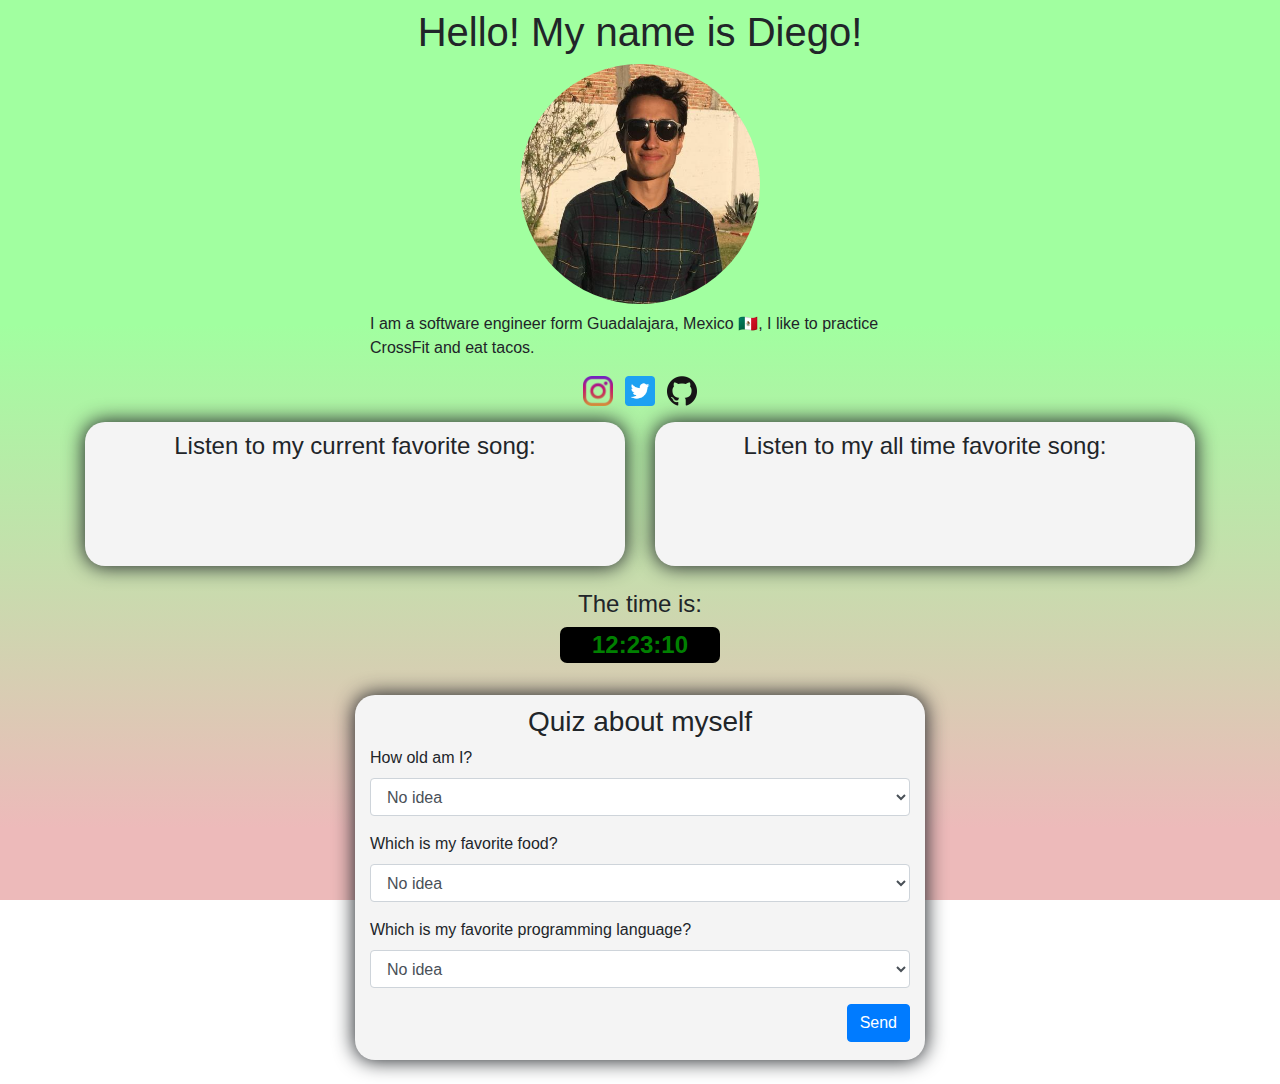
<file: Day 3/index.html>
<!DOCTYPE html>
<html>

<head>
    <meta charset="UTF-8">
    <meta name="viewport" content="width=device-width, initial-scale=1, shrink-to-fit=no">
    <title>My incredible first webpage!</title>
    <link rel="stylesheet" href="./style.css">
    <link rel="stylesheet" href="https://stackpath.bootstrapcdn.com/bootstrap/4.3.1/css/bootstrap.min.css"
        integrity="sha384-ggOyR0iXCbMQv3Xipma34MD+dH/1fQ784/j6cY/iJTQUOhcWr7x9JvoRxT2MZw1T" crossorigin="anonymous">
</head>

<body>
    <div class="container mt-2">
        <div class="row">
            <div class="col text-center">
                <h1>Hello! My name is Diego!</h1>
            </div>
        </div>
        <div class="row">
            <div class="col text-center">
                <img id="my-photo" src="./assets/yo.jpeg" alt="A photo of myself">
            </div>
        </div>
        <div class="row mt-2">
            <div class="col-sm-12 col-md-6 offset-md-3">
                <p>I am a software engineer form Guadalajara, Mexico 🇲🇽, I like to practice CrossFit and eat tacos.</p>
                <div class="text-center">
                    <a href="https://instagram.com/deficts" class="mr-2" style="text-decoration: none;">
                        <img class="social-icon" src="./assets/social/instagram.png" alt="instagram">
                    </a>
                    <a href="https://twitter.com/deficts" class="mr-2" style="text-decoration: none;">
                        <img class="social-icon" src="./assets/social/twitter.png" alt="twitter">
                    </a>
                    <a href="https://github.com/deficts" style="text-decoration: none;">
                        <img class="social-icon" src="./assets/social/github.png" alt="github">
                    </a>
                </div>
            </div>
        </div>
        <div class="row mb-4">
            <div class="col-md-6 col-sm-12">
                <div class="letter text-center">
                    <h4> Listen to my current favorite song:</h4>
                    <iframe style="margin: 0 auto;" src="https://open.spotify.com/embed/track/1yoMvmasuxZfqHEipJhRbp"
                        width="300" height="80" frameborder="0" allowtransparency="true"
                        allow="encrypted-media"></iframe>
                </div>
            </div>
            <div class="col-md-6 col-sm-12">
                <div class="letter text-center">
                    <h4> Listen to my all time favorite song:</h4>
                    <iframe src="https://open.spotify.com/embed/track/0f5B2p63SHBNHxuBzIr9qQ" width="300" height="80"
                        frameborder="0" allowtransparency="true" allow="encrypted-media"></iframe>
                </div>
            </div>
        </div>
        <div class="row">
            <div class="offset-md-5 col-md-2  col-sm-12 text-center">
                <h4>The time is:</h4>
                <p id="clock" clas="text-center"></p>
            </div>
        </div>
        <div class="row mb-4">
            <div class="offset-md-3"></div>
            <div class="col-md-6 letter">
                <h3 class="text-center">Quiz about myself</h3>
                <form>
                    <div class="form-group">
                        <label for="age">How old am I?</label>
                        <select class="form-control" id="age">
                            <option>No idea</option>
                            <option>18</option>
                            <option>19</option>
                            <option>20</option>
                            <option>21</option>
                        </select>
                    </div>

                    <div class="form-group">
                        <label for="food">Which is my favorite food?</label>
                        <select class="form-control" id="food">
                            <option>No idea</option>
                            <option>Tacos</option>
                            <option>Pizza</option>
                            <option>Pozole</option>
                            <option>Hamburger</option>
                        </select>
                    </div>

                    <div class="form-group">
                        <label for="language">Which is my favorite programming language?</label>
                        <select class="form-control" id="language">
                            <option>No idea</option>
                            <option>Python</option>
                            <option>Java</option>
                            <option>TypeScript</option>
                            <option>JavaScript</option>
                        </select>
                    </div>

                    <button type="button" class="btn btn-primary mb-2 float-right" onclick="checkQuiz()">Send</button>
                </form>
            </div>
        </div>
    </div>
    <script src="./script.js"></script>
</body>

</html>
</file>
<file: Day 3/style.css>
body{
    background: rgb(161,255,160);
    background: linear-gradient(180deg, rgba(161,255,160,1) 36%, rgba(237,186,186,1) 92%) fixed;
}

#my-photo{
    border-radius: 100%;
    width: 15rem;
}

#clock{
    background-color: black;
    color: green;
    font-size: x-large;
    font-weight: bold;
    border-radius: 7px;
}

.social-icon{
    max-height: 30px;
}

.letter{
    margin-top: 16px;
    background-color: #f4f4f4;
    border-radius: 20px;
    padding:10px;
    box-shadow: 0 0 20px 1px;
}
</file>
